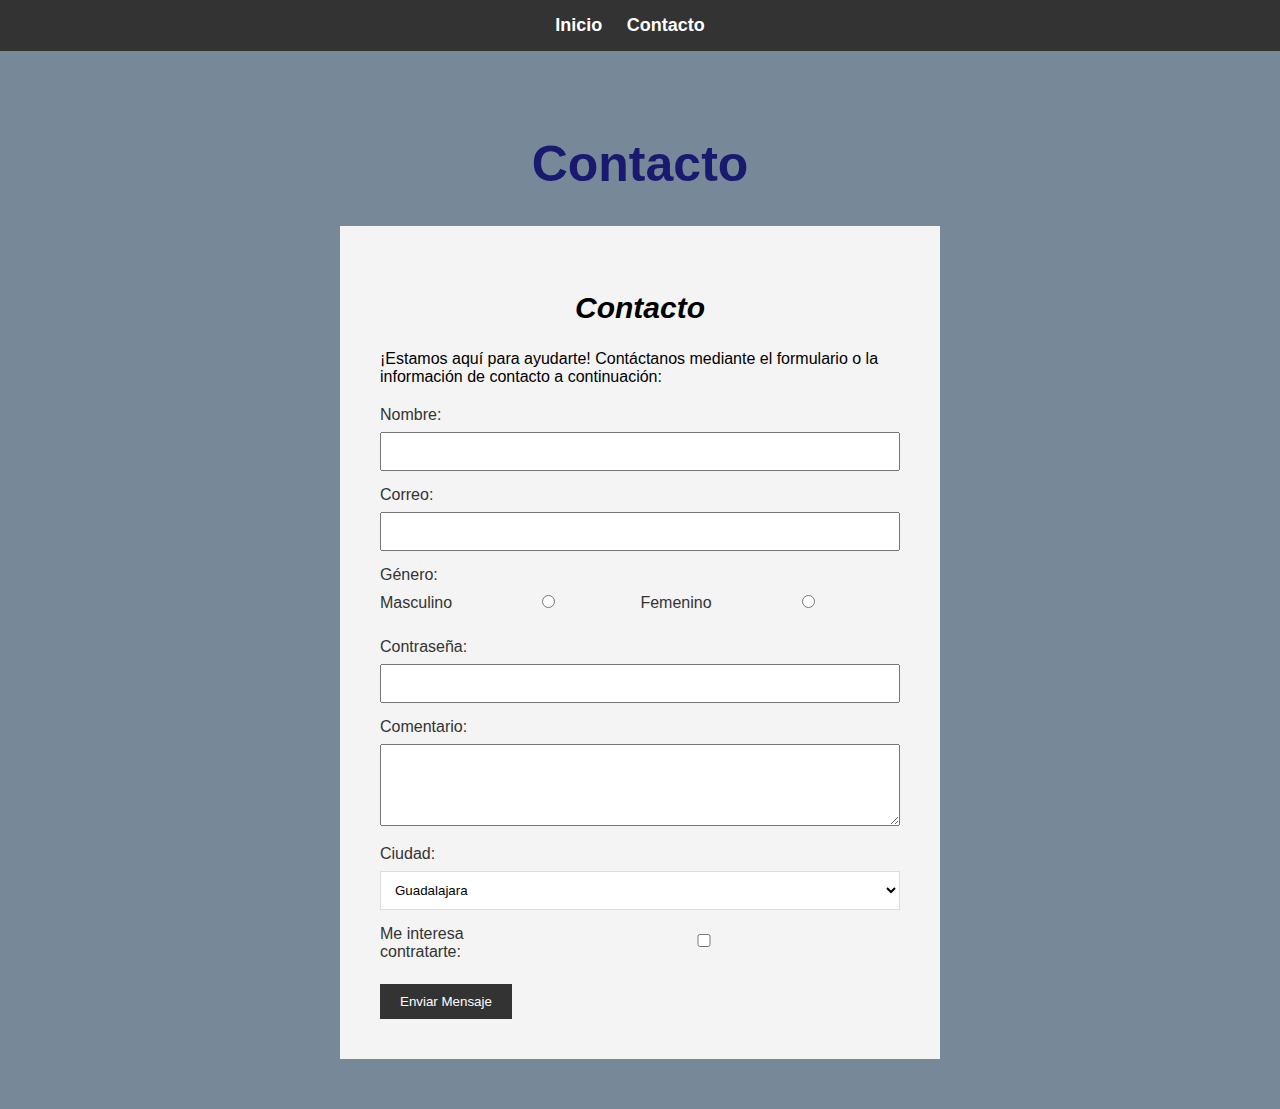
<file: formulario.html>
<!DOCTYPE html>
<html lang="es">
<head>
    <meta charset="UTF-8">
    <meta name="viewport" content="width=device-width, initial-scale=1.0">
    <link rel="stylesheet" href="mystyle.css">
    <title>Contacto</title>
</head>
<body> 

    <header>
        <nav class="navbar">
            <ul>
                <li><a href="index.html">Inicio</a></li>
                <li><a href="formulario.html">Contacto</a></li>
            </ul>
        </nav>
    </header>

    <h1>Contacto</h1>

    <section id="contacto">
        <h2>Contacto</h2>
        <p>¡Estamos aquí para ayudarte! Contáctanos mediante el formulario o la información de contacto a continuación:</p>
    
        <form action="formulario.html" method="get">
            <label for="nombre">Nombre:</label>
            <input type="text" id="nombre" name="nombre" required>
    
            <label for="correo">Correo:</label>
            <input type="email" id="correo" name="correo" required>
            
            <label for="genero">Género:</label>
            <div class="genero">
                <label for="genero-masculino">Masculino</label>
                <input type="radio" id="genero-masculino" name="genero" value="masculino" required>
                <label for="genero-femenino">Femenino</label>
                <input type="radio" id="genero-femenino" name="genero" value="femenino" required>
            </div>
    
            <label for="contrasena">Contraseña:</label>
            <input type="password" id="contrasena" name="contrasena" required>
    
            <label for="comentario">Comentario:</label>
            <textarea id="comentario" name="comentario" rows="4" required></textarea>
    
            <label for="ciudad">Ciudad:</label>
            <select id="ciudad" name="ciudad">
                <option value="guadalajara">Guadalajara</option>
                <option value="zapopan">Zapopan</option>
                <option value="tonala">Tonalá</option>
                <option value="otra">Otro</option>
            </select>
    
            <div class="interes">
                <label for="interes">Me interesa contratarte:</label>
                <input type="checkbox" id="interes" name="interes" value="si">
            </div>
    
            <button type="submit">Enviar Mensaje</button>
        </form>
    </section>
    
</body>
</html>
</file>
<file: mystyle.css>
body {
    margin: 0;
    font-family: 'Arial', sans-serif;
    background-color: lightslategrey;
}

header {
    background-color: #333;
    padding: 15px 0;
}

/*Barra de navegación*/
.navbar {
    text-align: center;
}

.navbar ul {
    list-style: none;
    margin: 0;
    padding: 0;
}

.navbar li {
    display: inline-block;
    margin-right: 20px;
}

.navbar a {
    text-decoration: none;
    color: #fff;
    font-size: 18px;
    font-weight: bold;
}

.navbar a:hover {
    color: #f57f09;
}

/*Body*/

h1{
    font-size: 50px;
    color:midnightblue;
    text-align: center;
    padding-top: 50px;
}
h2{
    font-size: 30px;
    font-style: italic;
    text-align: center;
}

/*Acerca de mi*/
.acerca{
    
    max-width: 800px; 
    margin: 0 auto;
    margin-bottom: 50px; 
    padding: 25px;
    background-color: #f4f4f4;
    box-sizing: border-box;
    border-radius:100px;
}
.acerca p{
    font-size: 20px;
    font-style: italic;
}

/*Conocimientos y fortalezas*/
.cont {
    display: flex;
    justify-content:space-evenly;
}

.con, .fort {
    flex: 1;
    max-width: 400px; 
    background-color: #f4f4f4; /* Fondo blanco */
    box-sizing: border-box;
    border-radius: 25px;
    margin-bottom: 20px;
}
@media (max-width: 768px) {
    .cont {
        flex-direction: column; /* Cambia la dirección a columna en dispositivos móviles */
    }

    .con, .fort {
        margin-right: 0; /* Elimina el margen derecho en dispositivos móviles */
    }
}

/* Puedes agregar estilos adicionales según sea necesario para cada sección */


/*Tabla*/
.tabla {
    max-width: 800px;
    margin: 0 auto;
    padding: 20px;
}

.tabla table {
    width: 100%;
    border-collapse: collapse;
    margin-top: 20px;
}

.tabla th, .tabla td {
    border: 1px solid lightslategrey;
    padding: 8px;
    text-align: justify;
    background-color: #f4f4f4;
    color: black;
}
.tabla .header th{
    font-weight:bold;
}
.tabla .info th{
    
    font-weight:normal;
}

/*Personaje*/
.personaje {
    max-width: 800px;
    margin: 50px auto;
    display: flex;
    background-color: #f4f4f4;
}
.personaje h3{
    font-weight: bold;
    font-size: 20px;
}

.personaje .imagen img {
    width: 100%;
    max-height: 300px; /* Altura máxima para la imagen */
    object-fit: cover; /* Cubre el área de la imagen manteniendo su proporción */
    display: block;
}

.personaje .informacion {
    flex: 1;
    padding: 20px;
    box-sizing: border-box;
}

.personaje .informacion p {
    margin: 10px 0;
    text-align: justify;
}
.personaje a {
    color: #000;
    text-decoration: none;
}

.personaje a:hover {
    text-decoration: underline;
}
/* Reglas de medios para dispositivos móviles */
@media (max-width: 768px) {
    .personaje {
        margin: 20px auto;
    }

    .personaje .imagen img {
        max-height: 250px; /* Ajusta la altura máxima para dispositivos móviles */
    }

    .personaje .informacion {
        padding: 15px;
    }
}

/*Formulario de contacto*/
#contacto {
    max-width: 600px; 
    margin: 0 auto;
    margin-bottom: 50px; 
    padding: 40px;
    background-color: #f4f4f4;
    box-sizing: border-box; 
}

#contacto form {
    margin-top: 20px;
}

#contacto form label {
    display: block;
    margin-bottom: 8px;
    color: #333;
}

#contacto form input,
#contacto form textarea,
#contacto form select {
    width: 100%;
    padding: 10px;
    margin-bottom: 15px;
    box-sizing: border-box;
}

#contacto form button {
    background-color: #333;
    color: #fff;
    padding: 10px 20px;
    border: none;
    cursor: pointer;
}

#contacto form button:hover {
    background-color: #555;
}

#contacto .info-contacto {
    margin-top: 40px;
}

#contacto .info-contacto h3 {
    color: #333;
}

#contacto .info-contacto p {
    color: #555;
}

#contacto form input[type="radio"],
#contacto form input[type="checkbox"] {
    margin-right: 5px;
}

#contacto form .genero,
#contacto form .interes {
    display: flex;
    align-items: center;
    margin-bottom: 15px;
}

#contacto form .genero label,
#contacto form .interes label {
    margin-right: 5px;
}

#contacto form select {
    background-color: #fff;
    border: 1px solid #ddd;
}

#contacto form select:hover {
    border-color: #555;
}

#contacto form textarea {
    resize: vertical; 
}

/*Formulario de manera responsiva*/
@media (max-width: 768px) {
    #contacto {
        padding: 20px;
    }

    #contacto form label,
    #contacto form input,
    #contacto form textarea,
    #contacto form select,
    #contacto form button {
        width: 100%;
        box-sizing: border-box;
    }
}

@media (max-width: 480px) {
    #contacto form .genero,
    #contacto form .interes {
        flex-direction: column;
    }

    #contacto form .genero label,
    #contacto form .interes label {
        margin-right: 0;
        margin-bottom: 5px;
    }
}

/*Pie de pagina*/
.footer {
    background-color: #333;
    color: #fff;
    padding: 20px 0;
    text-align: center;
}

.footer section {
    max-width: 600px;
    margin: 0 auto;
    padding-bottom: 20px;
}

.footer h3 {
    color: #f57f09;
}

.footer a {
    color: #fff;
    text-decoration: none;
}

.footer a:hover {
    text-decoration: underline;
}
</file>
